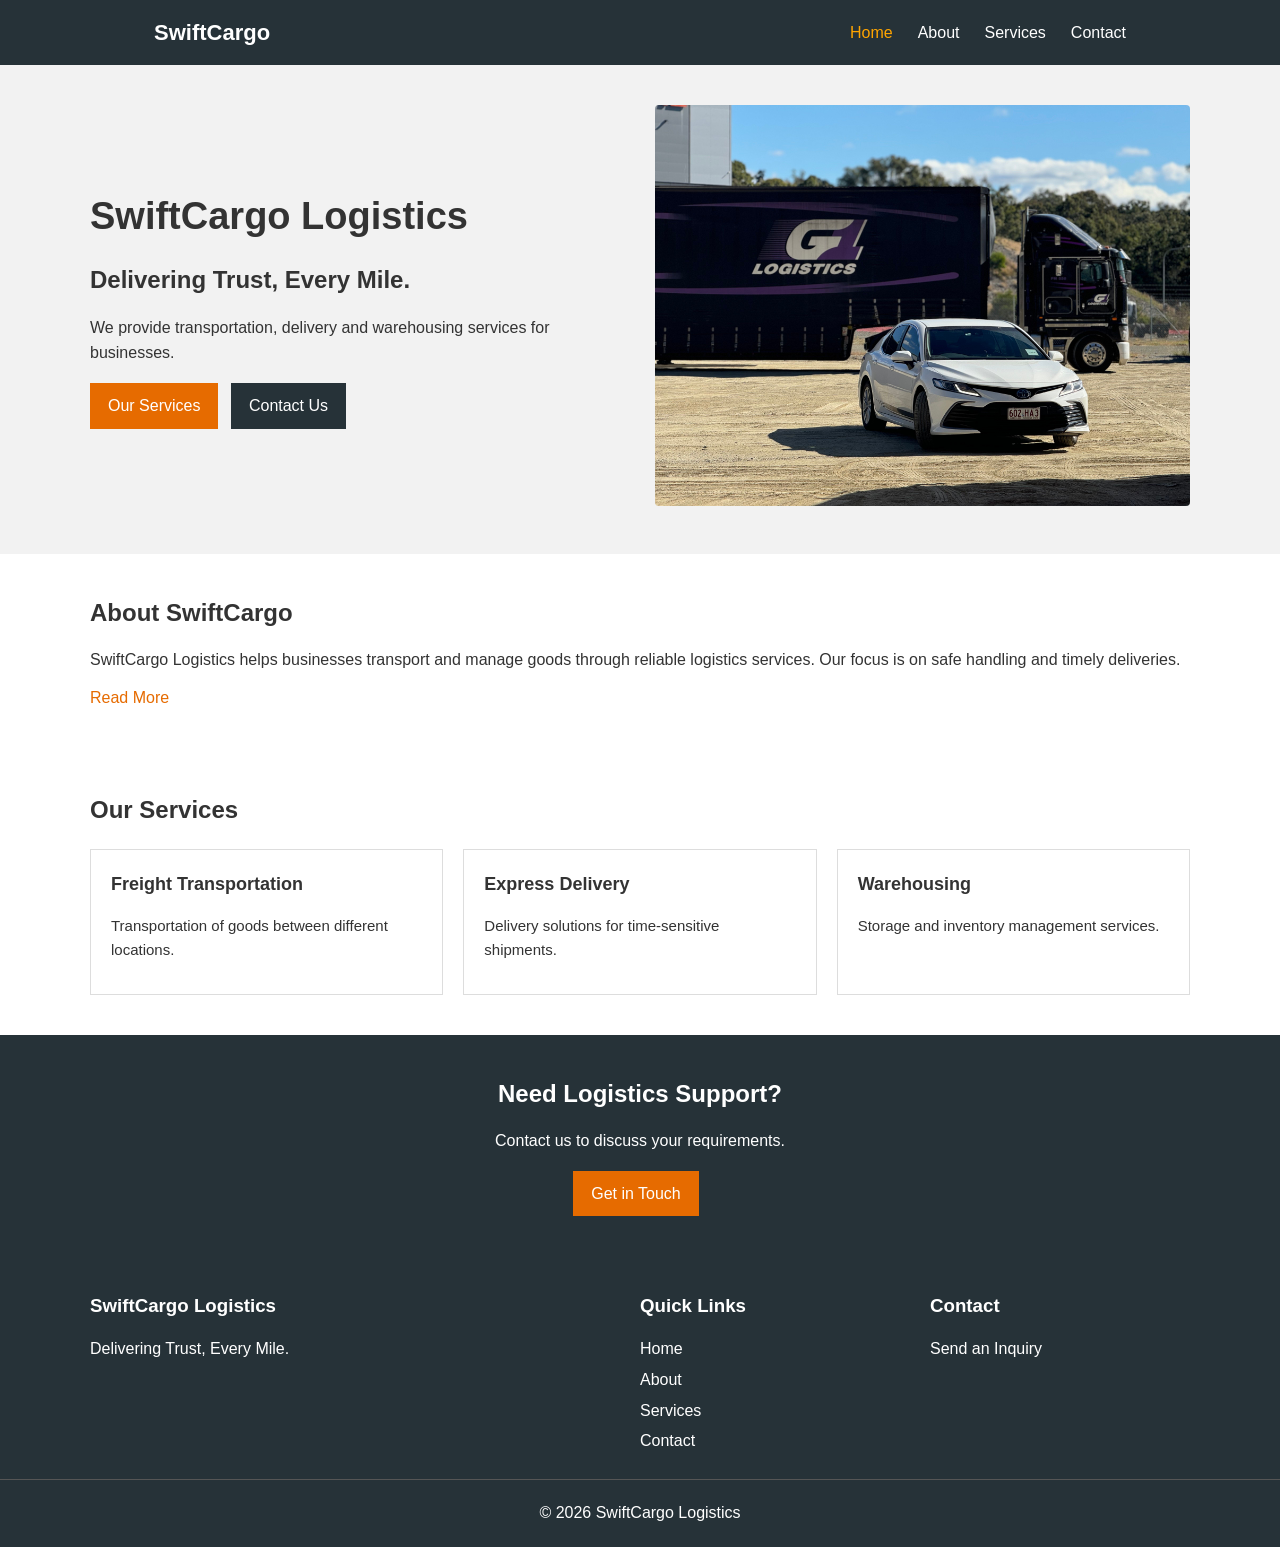
<file: index.html>
<!DOCTYPE html>
<html lang="en">
<head>
    <meta charset="UTF-8">
    <meta name="viewport" content="width=device-width, initial-scale=1.0">
    <title>SwiftCargo Logistics - Home</title>
    <link rel="stylesheet" href="css/style.css">
</head>
<body>

<header class="site-header">
    <nav class="navbar">
        <a href="index.html" class="logo">SwiftCargo</a>

        <button class="menu-toggle" type="button"
                aria-label="Toggle navigation"
                aria-expanded="false"
                aria-controls="nav-links">&#9776;</button>

        <ul class="nav-links" id="nav-links">
            <li><a href="index.html" class="active">Home</a></li>
            <li><a href="about.html">About</a></li>
            <li><a href="services.html">Services</a></li>
            <li><a href="contact.html">Contact</a></li>
        </ul>
    </nav>
</header>

<main>
    <section class="hero">
        <div class="container hero-content">
            <div class="hero-text">
                <h1>SwiftCargo Logistics</h1>
                <h2>Delivering Trust, Every Mile.</h2>
                <p>
                    We provide transportation, delivery and
                    warehousing services for businesses.
                </p>
                <a href="services.html" class="btn">Our Services</a>
                <a href="contact.html" class="btn btn-outline">Contact Us</a>
            </div>

            <div class="hero-image">
                <img src="assets/images/logistics-truck.jpg"
                     alt="Logistics truck">
            </div>
        </div>
    </section>

    <section>
        <div class="container">
            <h2>About SwiftCargo</h2>
            <p>
                SwiftCargo Logistics helps businesses transport
                and manage goods through reliable logistics services.
                Our focus is on safe handling and timely deliveries.
            </p>
            <a href="about.html" class="text-link">Read More</a>
        </div>
    </section>

    <section>
        <div class="container">
            <h2>Our Services</h2>

            <div class="service-grid">
                <div class="service-card">
                    <h3>Freight Transportation</h3>
                    <p>Transportation of goods between different locations.</p>
                </div>

                <div class="service-card">
                    <h3>Express Delivery</h3>
                    <p>Delivery solutions for time-sensitive shipments.</p>
                </div>

                <div class="service-card">
                    <h3>Warehousing</h3>
                    <p>Storage and inventory management services.</p>
                </div>
            </div>
        </div>
    </section>

    <section class="contact-cta">
        <div class="container">
            <h2>Need Logistics Support?</h2>
            <p>Contact us to discuss your requirements.</p>
            <a href="contact.html" class="btn">Get in Touch</a>
        </div>
    </section>
</main>

<footer class="site-footer">
    <div class="container footer-content">
        <div>
            <h3>SwiftCargo Logistics</h3>
            <p>Delivering Trust, Every Mile.</p>
        </div>

        <div class="footer-links">
            <h3>Quick Links</h3>
            <a href="index.html">Home</a>
            <a href="about.html">About</a>
            <a href="services.html">Services</a>
            <a href="contact.html">Contact</a>
        </div>

        <div class="footer-contact">
            <h3>Contact</h3>
            <a href="contact.html">Send an Inquiry</a>
        </div>
    </div>

    <div class="footer-bottom">
        <p>&copy; 2026 SwiftCargo Logistics</p>
    </div>
</footer>

<script src="js/script.js"></script>
</body>
</html>
</file>
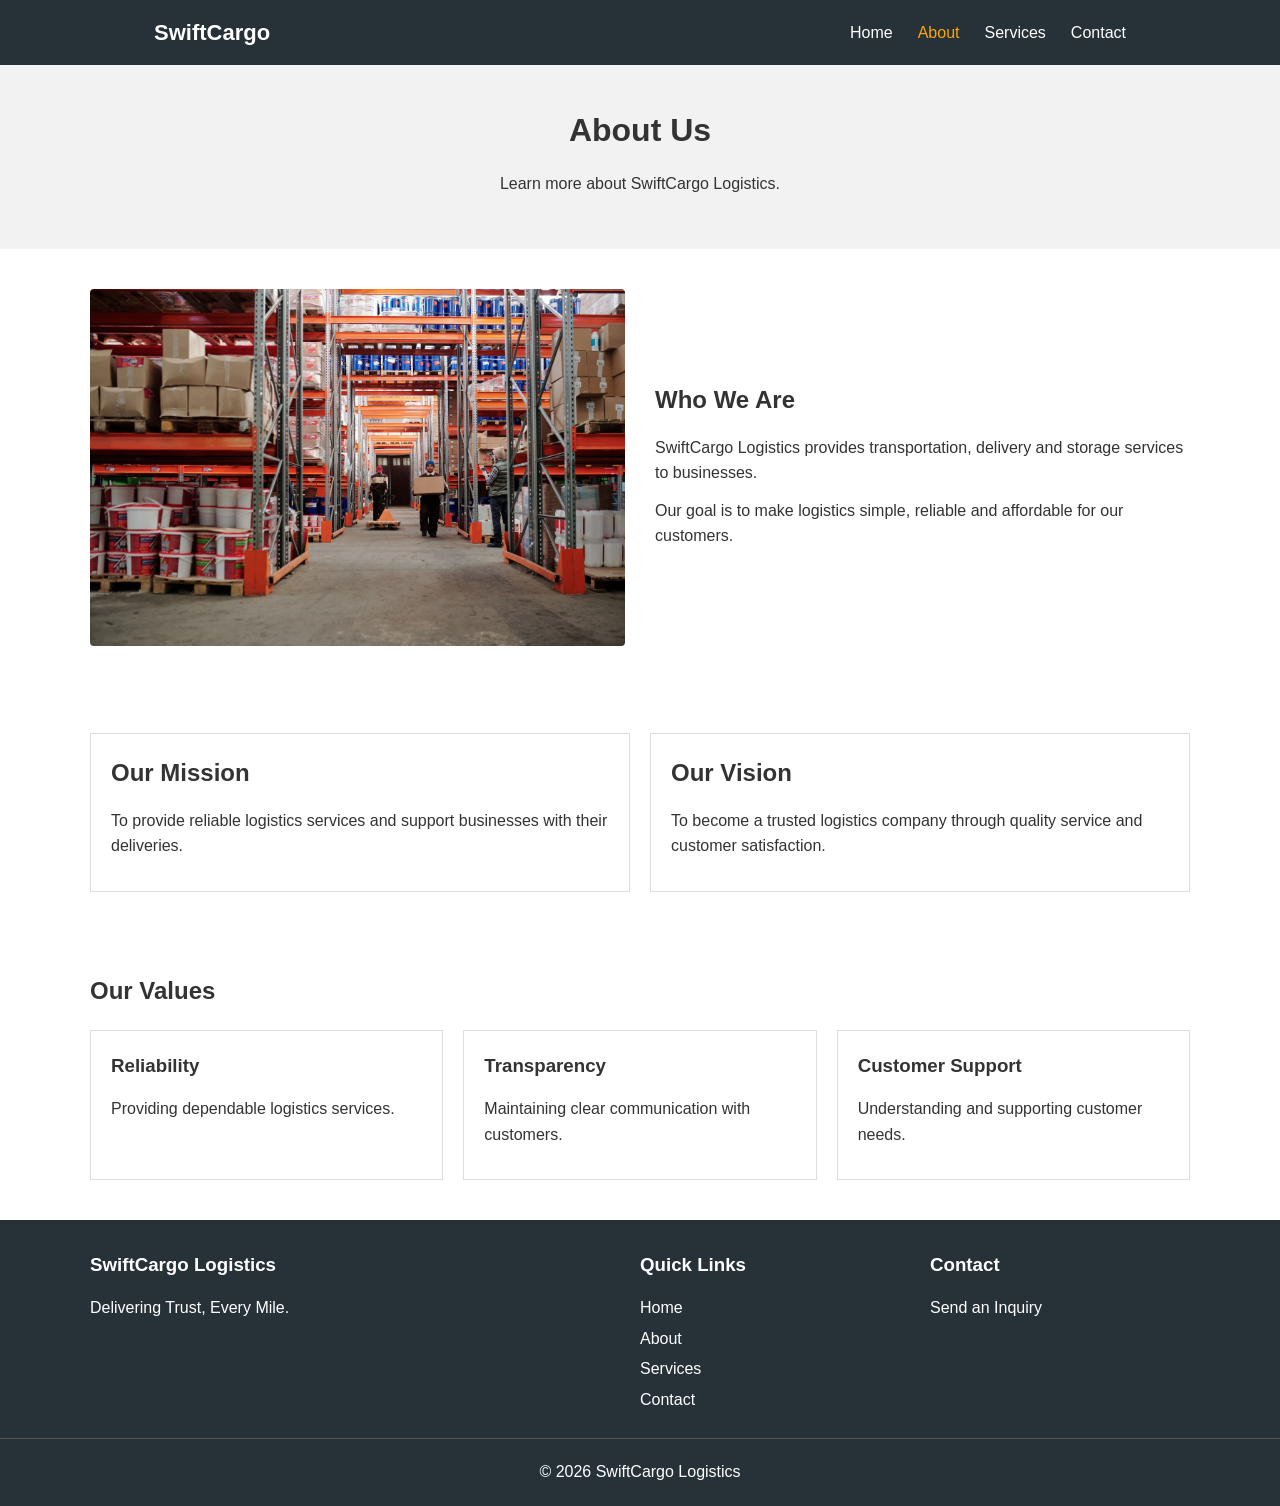
<file: about.html>
<!DOCTYPE html>
<html lang="en">
<head>
    <meta charset="UTF-8">
    <meta name="viewport" content="width=device-width, initial-scale=1.0">
    <title>About Us - SwiftCargo Logistics</title>
    <link rel="stylesheet" href="css/style.css">
</head>
<body>

<header class="site-header">
    <nav class="navbar">
        <a href="index.html" class="logo">SwiftCargo</a>

        <button class="menu-toggle" type="button"
                aria-label="Toggle navigation"
                aria-expanded="false"
                aria-controls="nav-links">&#9776;</button>

        <ul class="nav-links" id="nav-links">
            <li><a href="index.html">Home</a></li>
            <li><a href="about.html" class="active">About</a></li>
            <li><a href="services.html">Services</a></li>
            <li><a href="contact.html">Contact</a></li>
        </ul>
    </nav>
</header>
<main>
    <section class="page-banner">
        <div class="container">
            <h1>About Us</h1>
            <p>Learn more about SwiftCargo Logistics.</p>
        </div>
    </section>

    <section>
        <div class="container story-layout">
            <div class="story-image">
                <img src="assets/images/warehouse.jpg"
                     alt="Logistics warehouse">
            </div>

            <div>
                <h2>Who We Are</h2>
                <p>
                    SwiftCargo Logistics provides transportation,
                    delivery and storage services to businesses.
                </p>
                <p>
                    Our goal is to make logistics simple,
                    reliable and affordable for our customers.
                </p>
            </div>
        </div>
    </section>

    <section>
        <div class="container mission-grid">
            <div class="mission-card">
                <h2>Our Mission</h2>
                <p>
                    To provide reliable logistics services
                    and support businesses with their deliveries.
                </p>
            </div>

            <div class="mission-card">
                <h2>Our Vision</h2>
                <p>
                    To become a trusted logistics company
                    through quality service and customer satisfaction.
                </p>
            </div>
        </div>
    </section>

    <section>
        <div class="container">
            <h2>Our Values</h2>

            <div class="values-grid">
                <div class="value-card">
                    <h3>Reliability</h3>
                    <p>Providing dependable logistics services.</p>
                </div>

                <div class="value-card">
                    <h3>Transparency</h3>
                    <p>Maintaining clear communication with customers.</p>
                </div>

                <div class="value-card">
                    <h3>Customer Support</h3>
                    <p>Understanding and supporting customer needs.</p>
                </div>
            </div>
        </div>
    </section>
</main>
<footer class="site-footer">
    <div class="container footer-content">
        <div>
            <h3>SwiftCargo Logistics</h3>
            <p>Delivering Trust, Every Mile.</p>
        </div>

        <div class="footer-links">
            <h3>Quick Links</h3>
            <a href="index.html">Home</a>
            <a href="about.html">About</a>
            <a href="services.html">Services</a>
            <a href="contact.html">Contact</a>
        </div>

        <div class="footer-contact">
            <h3>Contact</h3>
            <a href="contact.html">Send an Inquiry</a>
        </div>
    </div>

    <div class="footer-bottom">
        <p>&copy; 2026 SwiftCargo Logistics</p>
    </div>
</footer>

<script src="js/script.js"></script>
</body>
</html>
</file>
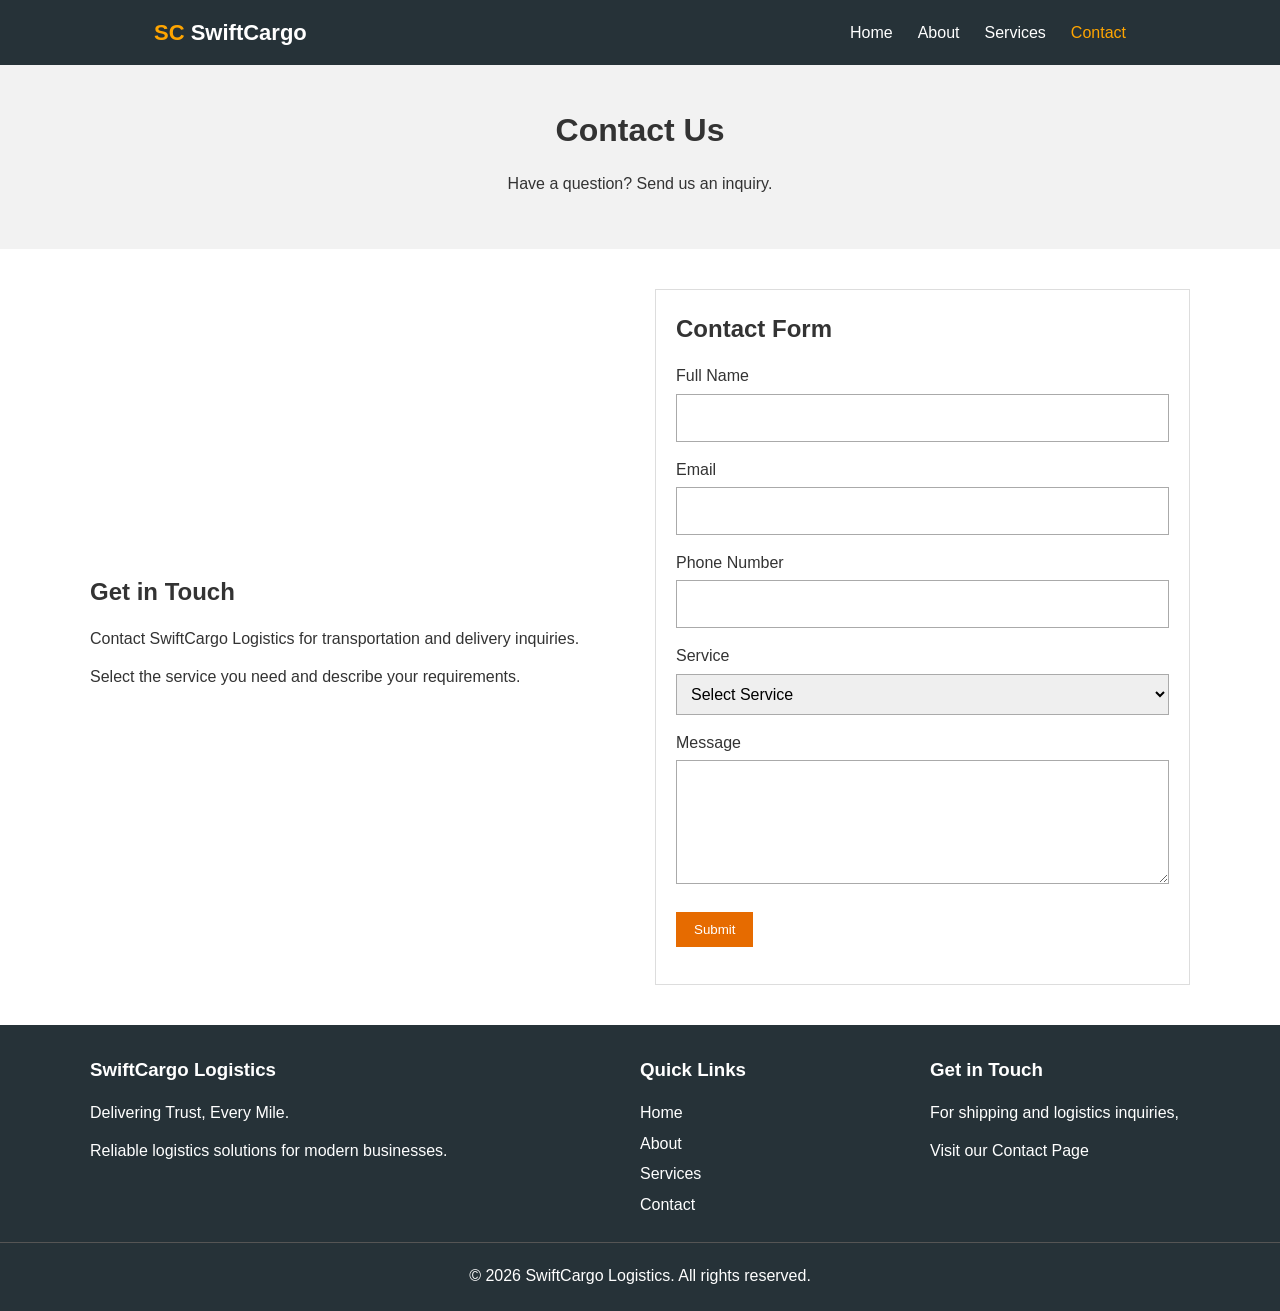
<file: contact.html>
<!DOCTYPE html>
<html lang="en">
<head>
    <meta charset="UTF-8">
    <meta name="viewport" content="width=device-width, initial-scale=1.0">
    <meta name="description" content="Learn about SwiftCargo Logistics, our mission, values and logistics services.">
    <title>Contact Us | SwiftCargo Logistics</title>
    <link rel="stylesheet" href="css/style.css">
</head>
<body>

    <!-- Navigation -->
    <header class="site-header">
        <nav class="navbar">
            <a href="index.html" class="logo">
                <span class="logo-icon">SC</span>
                SwiftCargo
            </a>

            <button class="menu-toggle" type="button"
                    aria-label="Toggle navigation"
                    aria-expanded="false"
                    aria-controls="nav-links">
                &#9776;
            </button>

            <ul class="nav-links" id="nav-links">
                <li><a href="index.html">Home</a></li>
                <li><a href="about.html">About</a></li>
                <li><a href="services.html">Services</a></li>
                <li><a href="contact.html" class="active" aria-current="page">Contact</a></li>
            </ul>
        </nav>
    </header>

    


<main>
    <section class="page-banner">
        <div class="container">
            <h1>Contact Us</h1>
            <p>Have a question? Send us an inquiry.</p>
        </div>
    </section>

    <section>
        <div class="container contact-layout">

            <div class="contact-info">
                <h2>Get in Touch</h2>
                <p>
                    Contact SwiftCargo Logistics for
                    transportation and delivery inquiries.
                </p>
                <p>
                    Select the service you need and
                    describe your requirements.
                </p>
            </div>

            <div class="contact-form-box">
                <h2>Contact Form</h2>

                <form id="contactForm" novalidate>

                    <div class="form-group">
                        <label for="fullName">Full Name</label>
                        <input type="text" id="fullName" required>
                        <small id="nameError" class="error-message"></small>
                    </div>

                    <div class="form-group">
                        <label for="email">Email</label>
                        <input type="email" id="email" required>
                        <small id="emailError" class="error-message"></small>
                    </div>

                    <div class="form-group">
                        <label for="phone">Phone Number</label>
                        <input type="tel" id="phone">
                        <small id="phoneError" class="error-message"></small>
                    </div>

                    <div class="form-group">
                        <label for="service">Service</label>
                        <select id="service" required>
                            <option value="">Select Service</option>
                            <option value="Freight Transportation">Freight Transportation</option>
                            <option value="Express Delivery">Express Delivery</option>
                            <option value="Warehousing">Warehousing</option>
                            <option value="Supply Chain Management">Supply Chain Management</option>
                        </select>
                        <small id="serviceError" class="error-message"></small>
                    </div>

                    <div class="form-group">
                        <label for="message">Message</label>
                        <textarea id="message" rows="4" required></textarea>
                        <small id="messageError" class="error-message"></small>
                    </div>

                    <button type="submit" class="btn">Submit</button>
                    <p id="formStatus" class="form-status"
                       role="status" aria-live="polite"></p>

                </form>
            </div>

        </div>
    </section>
</main>




    <!-- Footer -->
    <footer class="site-footer">
        <div class="container footer-content">

            <div class="footer-about">
                <h3>SwiftCargo Logistics</h3>
                <p>Delivering Trust, Every Mile.</p>
                <p>
                    Reliable logistics solutions for
                    modern businesses.
                </p>
            </div>

            <div class="footer-links">
                <h3>Quick Links</h3>
                <a href="index.html">Home</a>
                <a href="about.html">About</a>
                <a href="services.html">Services</a>
                <a href="contact.html">Contact</a>
            </div>

            <div class="footer-contact">
                <h3>Get in Touch</h3>
                <p>For shipping and logistics inquiries,</p>
                <a href="contact.html">Visit our Contact Page</a>
            </div>

        </div>

        <div class="footer-bottom">
            <p>&copy; 2026 SwiftCargo Logistics. All rights reserved.</p>
        </div>
    </footer>

    <script src="js/script.js"></script>
</body>
</html>
</file>
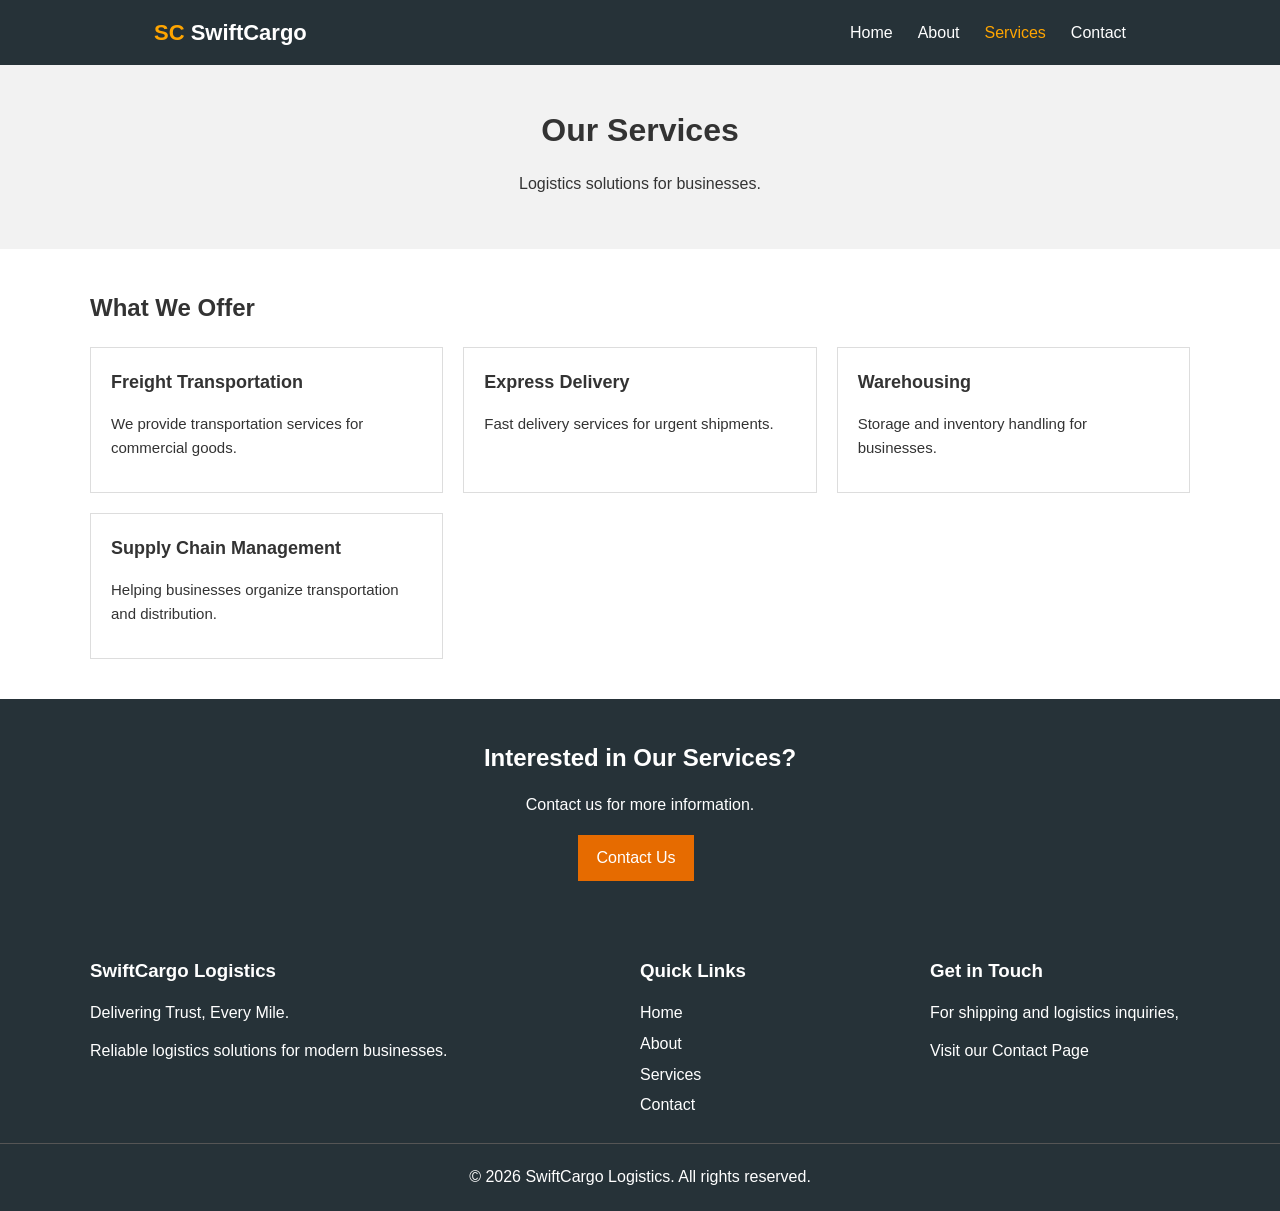
<file: services.html>
<!DOCTYPE html>
<html lang="en">
<head>
    <meta charset="UTF-8">
    <meta name="viewport" content="width=device-width, initial-scale=1.0">
    <meta name="description" content="Learn about SwiftCargo Logistics, our mission, values and logistics services.">
    <title>Our Services | SwiftCargo Logistics</title>
    <link rel="stylesheet" href="css/style.css">
</head>
<body>

    <!-- Navigation -->
    <header class="site-header">
        <nav class="navbar">
            <a href="index.html" class="logo">
                <span class="logo-icon">SC</span>
                SwiftCargo
            </a>

            <button class="menu-toggle" type="button"
                    aria-label="Toggle navigation"
                    aria-expanded="false"
                    aria-controls="nav-links">
                &#9776;
            </button>

            <ul class="nav-links" id="nav-links">
                <li><a href="index.html">Home</a></li>
                <li><a href="about.html">About</a></li>
                <li><a href="services.html" class="active" aria-current="page">Services</a></li>
                <li><a href="contact.html">Contact</a></li>
            </ul>
        </nav>
    </header>

    

<main>
    <section class="page-banner">
        <div class="container">
            <h1>Our Services</h1>
            <p>Logistics solutions for businesses.</p>
        </div>
    </section>

    <section>
        <div class="container">
            <h2>What We Offer</h2>

            <div class="service-grid">
                <div class="service-card">
                    <h3>Freight Transportation</h3>
                    <p>
                        We provide transportation services
                        for commercial goods.
                    </p>
                </div>

                <div class="service-card">
                    <h3>Express Delivery</h3>
                    <p>
                        Fast delivery services for
                        urgent shipments.
                    </p>
                </div>

                <div class="service-card">
                    <h3>Warehousing</h3>
                    <p>
                        Storage and inventory handling
                        for businesses.
                    </p>
                </div>

                <div class="service-card">
                    <h3>Supply Chain Management</h3>
                    <p>
                        Helping businesses organize
                        transportation and distribution.
                    </p>
                </div>
            </div>
        </div>
    </section>

    <section class="contact-cta">
        <div class="container">
            <h2>Interested in Our Services?</h2>
            <p>Contact us for more information.</p>
            <a href="contact.html" class="btn">Contact Us</a>
        </div>
    </section>
</main>



    <!-- Footer -->
    <footer class="site-footer">
        <div class="container footer-content">

            <div class="footer-about">
                <h3>SwiftCargo Logistics</h3>
                <p>Delivering Trust, Every Mile.</p>
                <p>
                    Reliable logistics solutions for
                    modern businesses.
                </p>
            </div>

            <div class="footer-links">
                <h3>Quick Links</h3>
                <a href="index.html">Home</a>
                <a href="about.html">About</a>
                <a href="services.html">Services</a>
                <a href="contact.html">Contact</a>
            </div>

            <div class="footer-contact">
                <h3>Get in Touch</h3>
                <p>For shipping and logistics inquiries,</p>
                <a href="contact.html">Visit our Contact Page</a>
            </div>

        </div>

        <div class="footer-bottom">
            <p>&copy; 2026 SwiftCargo Logistics. All rights reserved.</p>
        </div>
    </footer>

    <script src="js/script.js"></script>
</body>
</html>
</file>
<file: css/style.css>
/* General */
* {
    margin: 0;
    padding: 0;
    box-sizing: border-box;
}

body {
    font-family: Arial, sans-serif;
    color: #333;
    line-height: 1.6;
}

.container {
    width: 90%;
    max-width: 1100px;
    margin: auto;
}

section {
    padding: 40px 0;
}

h1, h2, h3 {
    margin-bottom: 15px;
}

p {
    margin-bottom: 12px;
}

img {
    max-width: 100%;
}

/* Navbar */
.site-header {
    background: #263238;
}

.navbar {
    max-width: 1100px;
    margin: auto;
    padding: 15px 5%;
    display: flex;
    justify-content: space-between;
    align-items: center;
    flex-wrap: wrap;
}

.logo {
    color: white;
    text-decoration: none;
    font-size: 22px;
    font-weight: bold;
}

.logo-icon {
    color: orange;
}

.nav-links {
    display: flex;
    gap: 25px;
    list-style: none;
}

.nav-links a {
    color: white;
    text-decoration: none;
}

.nav-links a:hover,
.nav-links a.active {
    color: orange;
}

.menu-toggle {
    display: none;
    background: none;
    border: none;
    color: white;
    font-size: 25px;
    cursor: pointer;
}

/* Common sections */
.hero,
.page-banner {
    background: #f2f2f2;
}

.hero-content,
.intro-content,
.story-layout,
.contact-layout,
.service-detail {
    display: grid;
    grid-template-columns: 1fr 1fr;
    gap: 30px;
    align-items: center;
}

.hero-text h1 {
    font-size: 38px;
}

.hero-image img,
.story-image img,
.service-detail-image img {
    width: 100%;
    border-radius: 4px;
}

.section-label,
.service-number {
    color: #e66b00;
    font-weight: bold;
}

.page-banner {
    text-align: center;
}

.page-banner h1 {
    font-size: 32px;
}

/* Buttons and links */
.btn {
    display: inline-block;
    padding: 10px 18px;
    background: #e66b00;
    color: white;
    text-decoration: none;
    border: none;
    cursor: pointer;
    margin: 5px 8px 5px 0;
}

.btn-outline {
    background: #263238;
}

.text-link {
    color: #e66b00;
    text-decoration: none;
}

/* Cards */
.service-grid,
.benefits-grid,
.values-grid,
.team-grid,
.process-grid {
    display: grid;
    grid-template-columns: repeat(3, 1fr);
    gap: 20px;
    margin-top: 20px;
}

.service-card,
.benefit,
.value-card,
.team-card,
.process-card,
.mission-card {
    padding: 20px;
    border: 1px solid #ddd;
}

.mission-grid {
    display: grid;
    grid-template-columns: 1fr 1fr;
    gap: 20px;
}

.service-detail {
    margin-bottom: 40px;
}

.service-detail.reverse .service-detail-image {
    order: 2;
}

/* Contact form */
.contact-form-box {
    padding: 20px;
    border: 1px solid #ddd;
}

.form-group {
    margin-bottom: 15px;
}

.form-group label {
    display: block;
    margin-bottom: 5px;
}

.form-group input,
.form-group select,
.form-group textarea {
    width: 100%;
    padding: 10px;
    border: 1px solid #aaa;
    font: inherit;
}

.error-message {
    color: red;
    font-size: 13px;
}

.input-error {
    border-color: red !important;
}

.form-status {
    color: green;
    margin-top: 10px;
}

/* Contact CTA */
.contact-cta {
    background: #263238;
    color: white;
    text-align: center;
}

/* Footer */
.site-footer {
    background: #263238;
    color: white;
    padding: 30px 0 10px;
}

.footer-content {
    display: grid;
    grid-template-columns: 2fr 1fr 1fr;
    gap: 30px;
}

.footer-links a,
.footer-contact a {
    display: block;
    color: white;
    text-decoration: none;
    margin-bottom: 5px;
}

.footer-bottom {
    text-align: center;
    padding-top: 20px;
    margin-top: 20px;
    border-top: 1px solid #555;
}

/* Mobile */
@media (max-width: 768px) {
    .menu-toggle {
        display: block;
    }

    .nav-links {
        display: none;
        width: 100%;
        flex-direction: column;
        gap: 10px;
        padding-top: 15px;
    }

    .nav-links.show {
        display: flex;
    }

    .hero-content,
    .intro-content,
    .story-layout,
    .contact-layout,
    .service-detail,
    .mission-grid,
    .service-grid,
    .benefits-grid,
    .values-grid,
    .team-grid,
    .process-grid,
    .footer-content {
        grid-template-columns: 1fr;
    }

    .service-detail.reverse .service-detail-image {
        order: 0;
    }

    .hero-text h1 {
        font-size: 30px;
    }
}
.hero-buttons {
    margin-top: 15px;
}

.service-card h3 {
    font-size: 18px;
}

.service-card p {
    font-size: 15px;
}

a:focus-visible,
button:focus-visible,
input:focus-visible,
select:focus-visible,
textarea:focus-visible {
    outline: 2px solid #e66b00;
    outline-offset: 2px;
}
</file>
